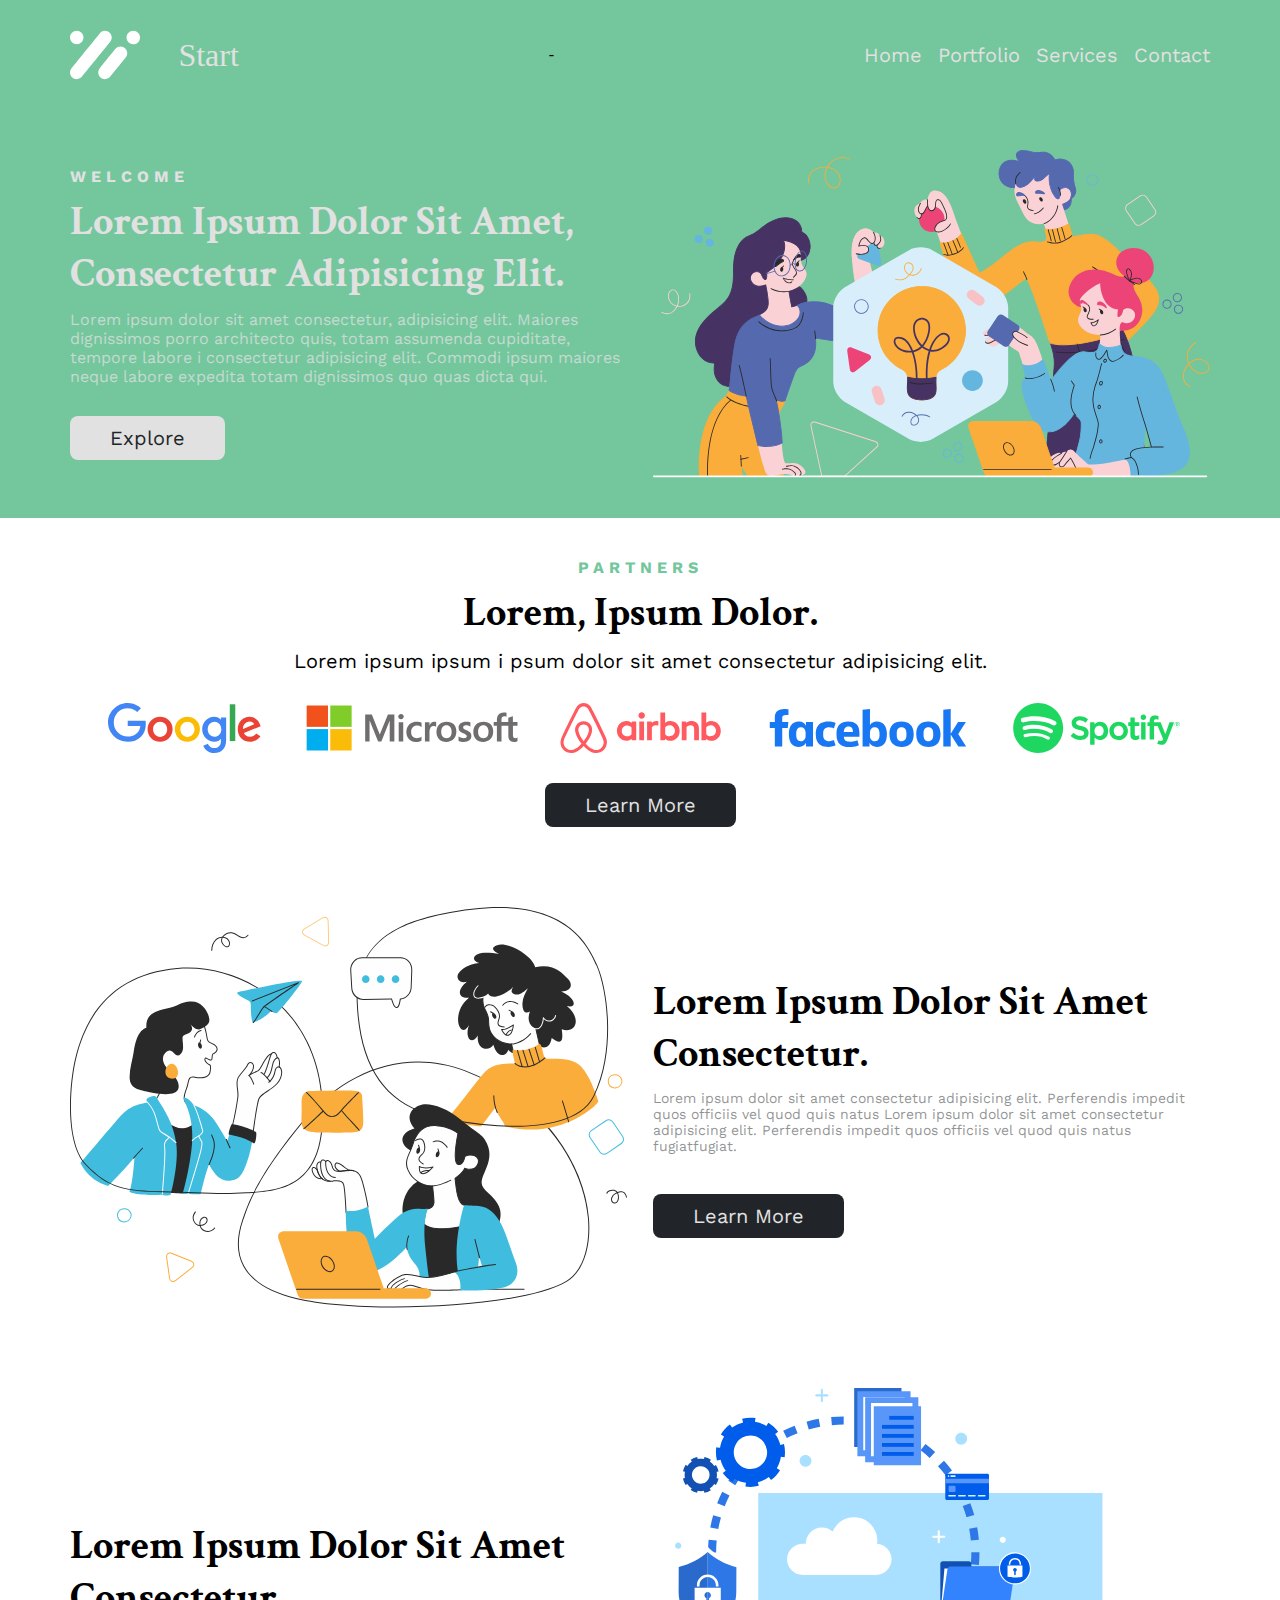
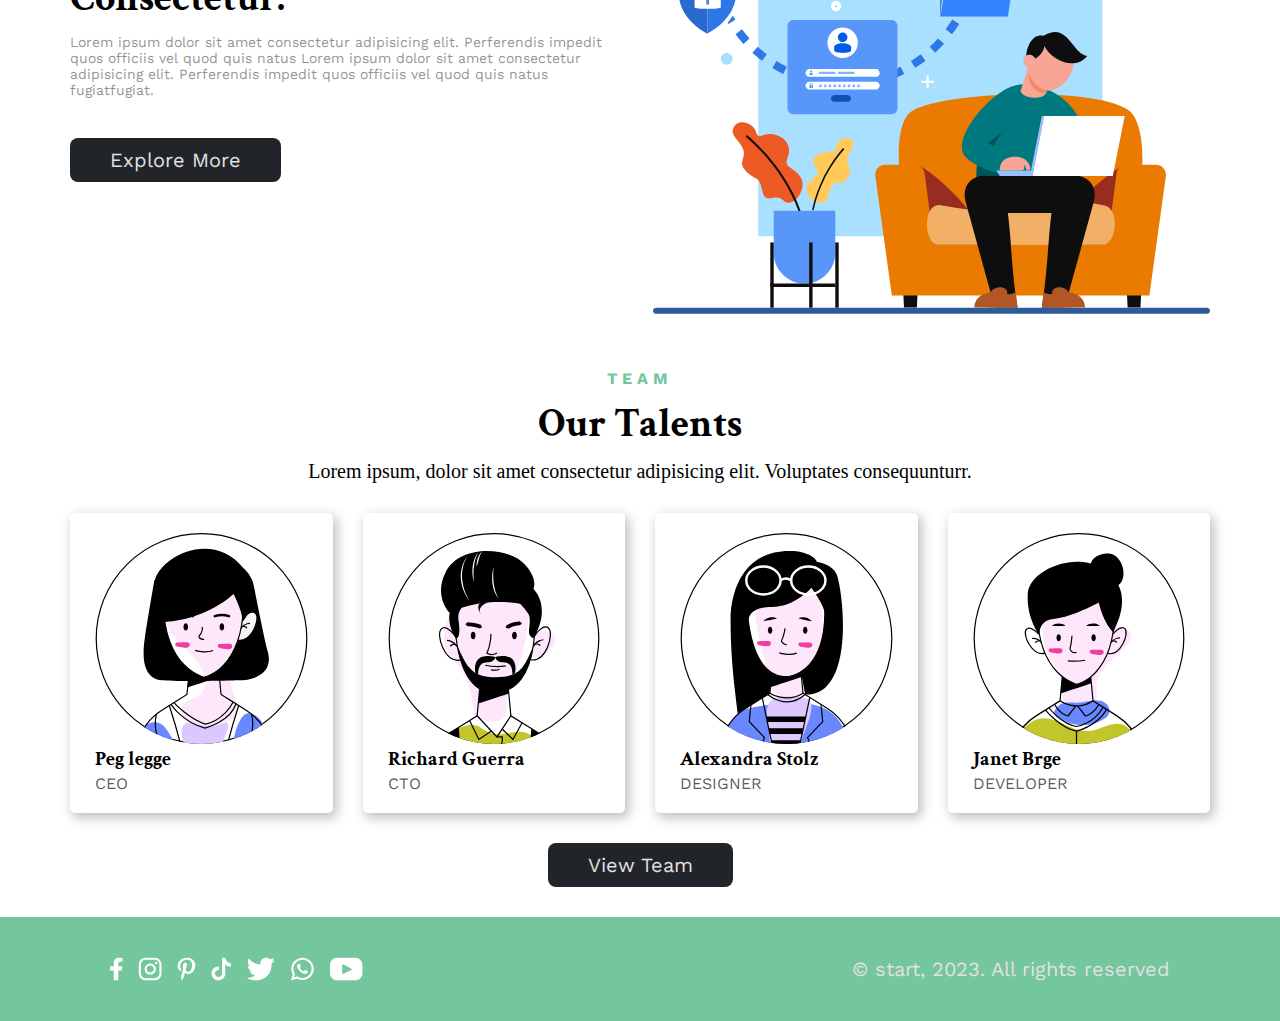
<file: index.html>
<!DOCTYPE html>
<html lang="en">
  <head>
    <meta charset="UTF-8" />
    <meta name="viewport" content="width=device-width, initial-scale=1.0" />
    <link rel="icon" href="src/images//Logo/LogoDark.svg" />
    <link rel="stylesheet" href="src/styles/designsystem.css" />
    <link rel="stylesheet" href="src/styles/index.css" />
    <title>home</title>
  </head>
  <body>
    <div class="hero">
      <div class="navbar container">
        <div class="navbar__logo">
          <img
            src="src/images/Logo/LogoWhite.svg"
            class="navbar__logo--image"
            alt=""
          />
          <div class="navbar__logo--text">Start</div>
        </div>
        -
        <div class="navbar__menu hidden">
          <a href="index.html" class="navbar__menu--1">Home</a>
          <a href="portfolio.html" class="navbar__menu--2">Portfolio</a>
          <a href="services.html" class="navbar__menu--3">Services</a>
          <a href="contact.html" class="navbar__menu--4">Contact</a>
        </div>

        <div class="navbar__icons">
          <i class="bi bi-list"></i>
          <i class="bi bi-x-lg hide"></i>
        </div>
      </div>
      <div class="sectionOne grid container">
        <div class="sectionOne__left flex">
          <div class="sectionOne__left--label label text-white">Welcome</div>
          <div class="sectionOne__left--title commontitle text-white">
            Lorem ipsum dolor sit amet, consectetur adipisicing elit.
          </div>
          <div class="sectionOne__left--text">
            Lorem ipsum dolor sit amet consectetur, adipisicing elit. Maiores
            dignissimos porro architecto quis, totam assumenda cupiditate,
            tempore labore i consectetur adipisicing elit. Commodi ipsum maiores
            neque labore expedita totam dignissimos quo quas dicta qui.
          </div>
          <button class="sectionOne__left--btn white-btn">Explore</button>
        </div>
        <img
          src="./src/images/Home/image-1.svg"
          alt=""
          class="sectionOne__right responsive-image"
        />
      </div>
    </div>

    <div class="sectionTwo container">
      <div class="sectionTwo__content text-center flex">
        <div class="sectionTwo__content--label label text-green">Partners</div>
        <div class="sectionTwo__content--title commontitle">
          Lorem, ipsum dolor.
        </div>
        <div class="sectionTwo__content--text">
          Lorem ipsum ipsum i psum dolor sit amet consectetur adipisicing elit.
        </div>
      </div>
      <div class="sectionTwo__logo">
        <img
          src="src/images/Companies/Google.svg"
          alt=""
          class="sectionTwo__logo--1 responsive-image"
        />
        <img
          src="src/images/Companies/Microsoft.svg"
          alt=""
          class="sectionTwo__logo--2 responsive-image"
        />
        <img
          src="src/images/Companies/Airbnb.svg"
          alt=""
          class="sectionTwo__logo--3 responsive-image"
        />
        <img
          src="src/images/Companies/Facebook.svg"
          alt=""
          class="sectionTwo__logo--4 responsive-image"
        />
        <img
          src="src/images/Companies/Spotify.svg"
          alt=""
          class="sectionTwo__logo--5 responsive-image"
        />
      </div>
      <button class="sectionTwo__btn dark-btn">Learn More</button>
    </div>

    <div class="sectionThree container grid">
      <img
        src="./src/images/Home/image-2.svg"
        alt=""
        class="sectionThree__left responsive-image"
      />
      <div class="sectionThree__right flex">
        <div class="sectionThree__right--title commontitle">
          Lorem ipsum dolor sit amet consectetur.
        </div>
        <div class="sectionThree__right--text">
          Lorem ipsum dolor sit amet consectetur adipisicing elit. Perferendis
          impedit quos officiis vel quod quis natus Lorem ipsum dolor sit amet
          consectetur adipisicing elit. Perferendis impedit quos officiis vel
          quod quis natus fugiatfugiat.
        </div>
        <button class="sectionThree__right--btn dark-btn">Learn More</button>
      </div>
    </div>

    <div class="sectionFour container grid">
      <div class="sectionFour__left flex">
        <div class="sectionFour__left--title commontitle">
          Lorem ipsum dolor sit amet consectetur.
        </div>
        <div class="sectionFour__left--text">
          Lorem ipsum dolor sit amet consectetur adipisicing elit. Perferendis
          impedit quos officiis vel quod quis natus Lorem ipsum dolor sit amet
          consectetur adipisicing elit. Perferendis impedit quos officiis vel
          quod quis natus fugiatfugiat.
        </div>
        <button class="sectionFour__left--btn dark-btn">Explore More</button>
      </div>
      <img
        src="./src/images/Home/image-3.svg"
        alt=""
        class="sectionFour__right responsive-image"
      />
    </div>

    <div class="sectionFive container">
      <div class="sectionFive__content text-center flex">
        <div class="sectionFive__content--label label text-green">team</div>
        <div class="sectionFive__content--title commontitle">Our Talents</div>
        <div class="sectionFive__content--text">
          Lorem ipsum, dolor sit amet consectetur adipisicing elit. Voluptates
          consequunturr.
        </div>
      </div>
      <div class="sectionFive__cards">
        <div class="sectionFive__cards--1">
          <img
            src="src/images/team/Peg_Legge.svg"
            alt=""
            class="responsive-image"
          />
          <div class="name">Peg legge</div>
          <div class="position">CEO</div>
        </div>
        <div class="sectionFive__cards--2">
          <img
            src="src/images/team/Richard.svg"
            alt=""
            class="responsive-image"
          />
          <div class="name">Richard Guerra</div>
          <div class="position">CTO</div>
        </div>
        <div class="sectionFive__cards--3">
          <img
            src="src/images/team/Alexandra.svg"
            alt=""
            class="responsive-image"
          />
          <div class="name">Alexandra Stolz</div>
          <div class="position">Designer</div>
        </div>
        <div class="sectionFive__cards--4">
          <img
            src="src/images/team/Janet.svg"
            alt=""
            class="responsive-image"
          />
          <div class="name">Janet Brge</div>
          <div class="position">Developer</div>
        </div>
      </div>
      <button class="sectionFive__btn dark-btn">View Team</button>
    </div>

    <div class="footerWrapper">
      <div class="footerLinks container">
        <div class="footerLinks__socials">
          <img src="src/images/socials/facebook.svg" alt="" />
          <img src="src/images/socials/instagram.svg" alt="" />
          <img src="src/images/socials/pinterest.svg" alt="" />
          <img src="src/images/socials/tiktok.svg" alt="" />
          <img src="src/images/socials/twitter.svg" alt="" />
          <img src="src/images/socials/whatsapp.svg" alt="" />
          <img src="src/images/socials/youtube.svg" alt="" />
        </div>
        <div class="footerLinks__copyrights text-white text-center">
          © start, 2023. All rights reserved
        </div>
      </div>
    </div>
  </body>
  <script src="src/main.js"></script>
</html>
</file>
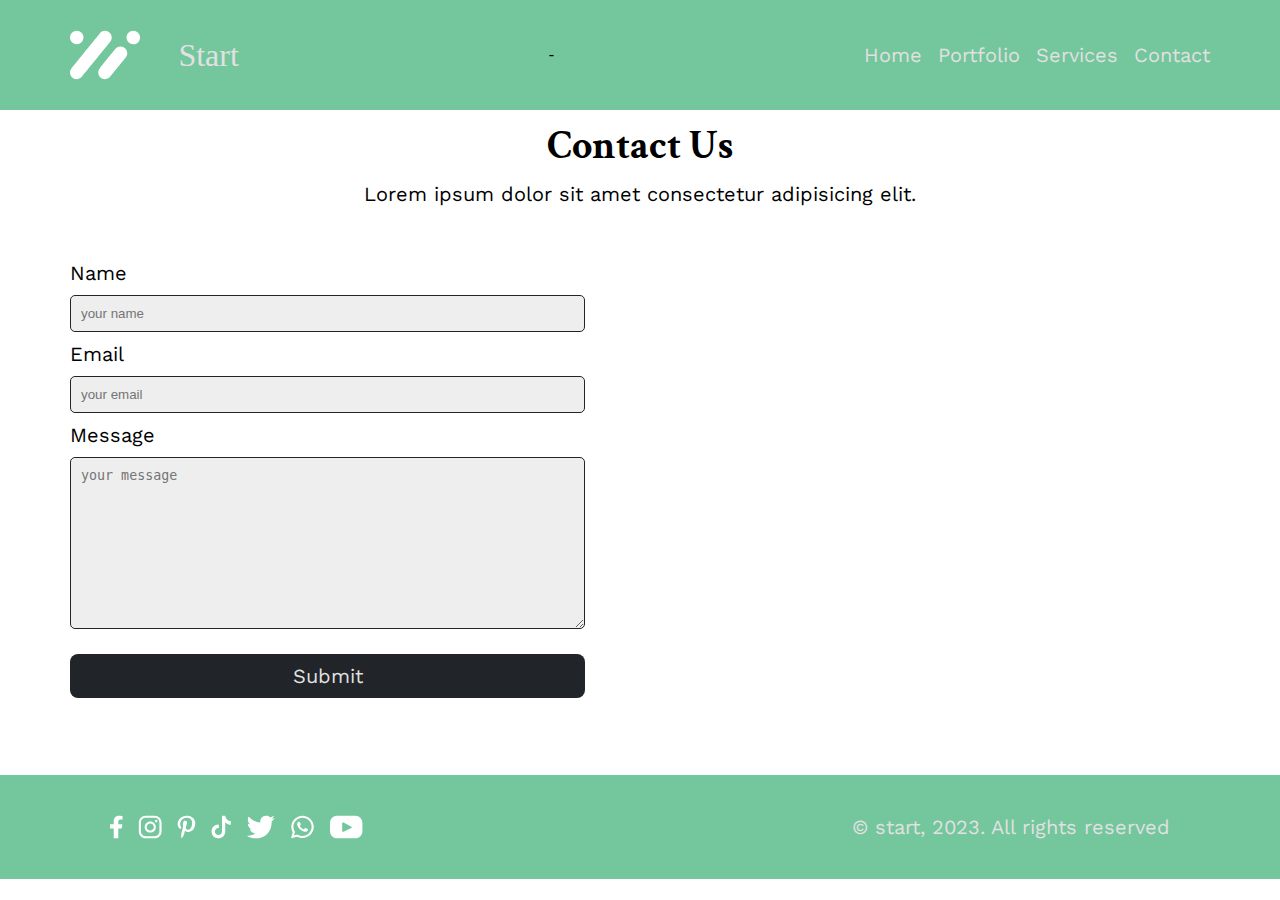
<file: contact.html>
<!DOCTYPE html>
<html lang="en">
  <head>
    <meta charset="UTF-8" />
    <meta name="viewport" content="width=device-width, initial-scale=1.0" />
    <link rel="stylesheet" href="src/styles/designsystem.css" />
    <link rel="stylesheet" href="src/styles/contact.css" />

    <title>contact</title>
  </head>
  <body>
    <div class="hero">
      <div class="navbar container">
        <div class="navbar__logo">
          <img
            src="src/images/Logo/LogoWhite.svg"
            class="navbar__logo--image"
            alt=""
          />
          <div class="navbar__logo--text">Start</div>
        </div>
        -
        <div class="navbar__menu hidden">
          <a href="index.html" class="navbar__menu--1">Home</a>
          <a href="portfolio.html" class="navbar__menu--2">Portfolio</a>
          <a href="services.html" class="navbar__menu--3">Services</a>
          <a href="contact.html" class="navbar__menu--4">Contact</a>
        </div>

        <div class="navbar__icons">
          <i class="bi bi-list"></i>
          <i class="bi bi-x-lg hide"></i>
        </div>
      </div>
    </div>
    <div class="sectionOne container">
      <div class="sectionOne__content text-center flex">
        <div class="sectionOne__content--title commontitle">Contact Us</div>
        <div class="sectionOne__content--text">
          Lorem ipsum dolor sit amet consectetur adipisicing elit.
        </div>
      </div>
      <div class="sectionOne__contact">
        <div class="sectionOne__contact--form">
          <form class="form-1">
            <label for="name">Name</label>
            <input type="text" placeholder="your name" id="name" />
            <label for="email">Email</label>
            <input type="email" placeholder="your email" id=""email />
            <label for="message">Message</label>
            <textarea name="message" id="message" placeholder="your message" cols="30" rows="10"></textarea>
            <button type="submit" class=" sectionOne__btn dark-btn">Submit</button>
          </form>
        </div>
        <div class="sectionOne__contact--map">
              <iframe
            src="https://www.google.com/maps/embed?pb=!1m18!1m12!1m3!1d3502.5619074180336!2d77.22693477458745!3d28.61291668497287!2m3!1f0!2f0!3f0!3m2!1i1024!2i768!4f13.1!3m3!1m2!1s0x390ce2daa9eb4d0b%3A0x717971125923e5d!2sIndia%20Gate!5e0!3m2!1sen!2sin!4v1700818705520!5m2!1sen!2sin"
            width="600"
            height="450"
            style="border: 0"
            allowfullscreen=""
            loading="lazy"
            referrerpolicy="no-referrer-when-downgrade"
          ></iframe>
        </div>
      </div>
    </div>
    <div class="footerWrapper">
      <div class="footerLinks container">
        <div class="footerLinks__socials">
          <img src="src/images/socials/facebook.svg" alt="" />
          <img src="src/images/socials/instagram.svg" alt="" />
          <img src="src/images/socials/pinterest.svg" alt="" />
          <img src="src/images/socials/tiktok.svg" alt="" />
          <img src="src/images/socials/twitter.svg" alt="" />
          <img src="src/images/socials/whatsapp.svg" alt="" />
          <img src="src/images/socials/youtube.svg" alt="" />
        </div>
        <div class="footerLinks__copyrights text-white text-center">
          © start, 2023. All rights reserved
        </div>
      </div>
    </div>
  </body>
  <script src="src/main.js"></script>
</html>
</file>
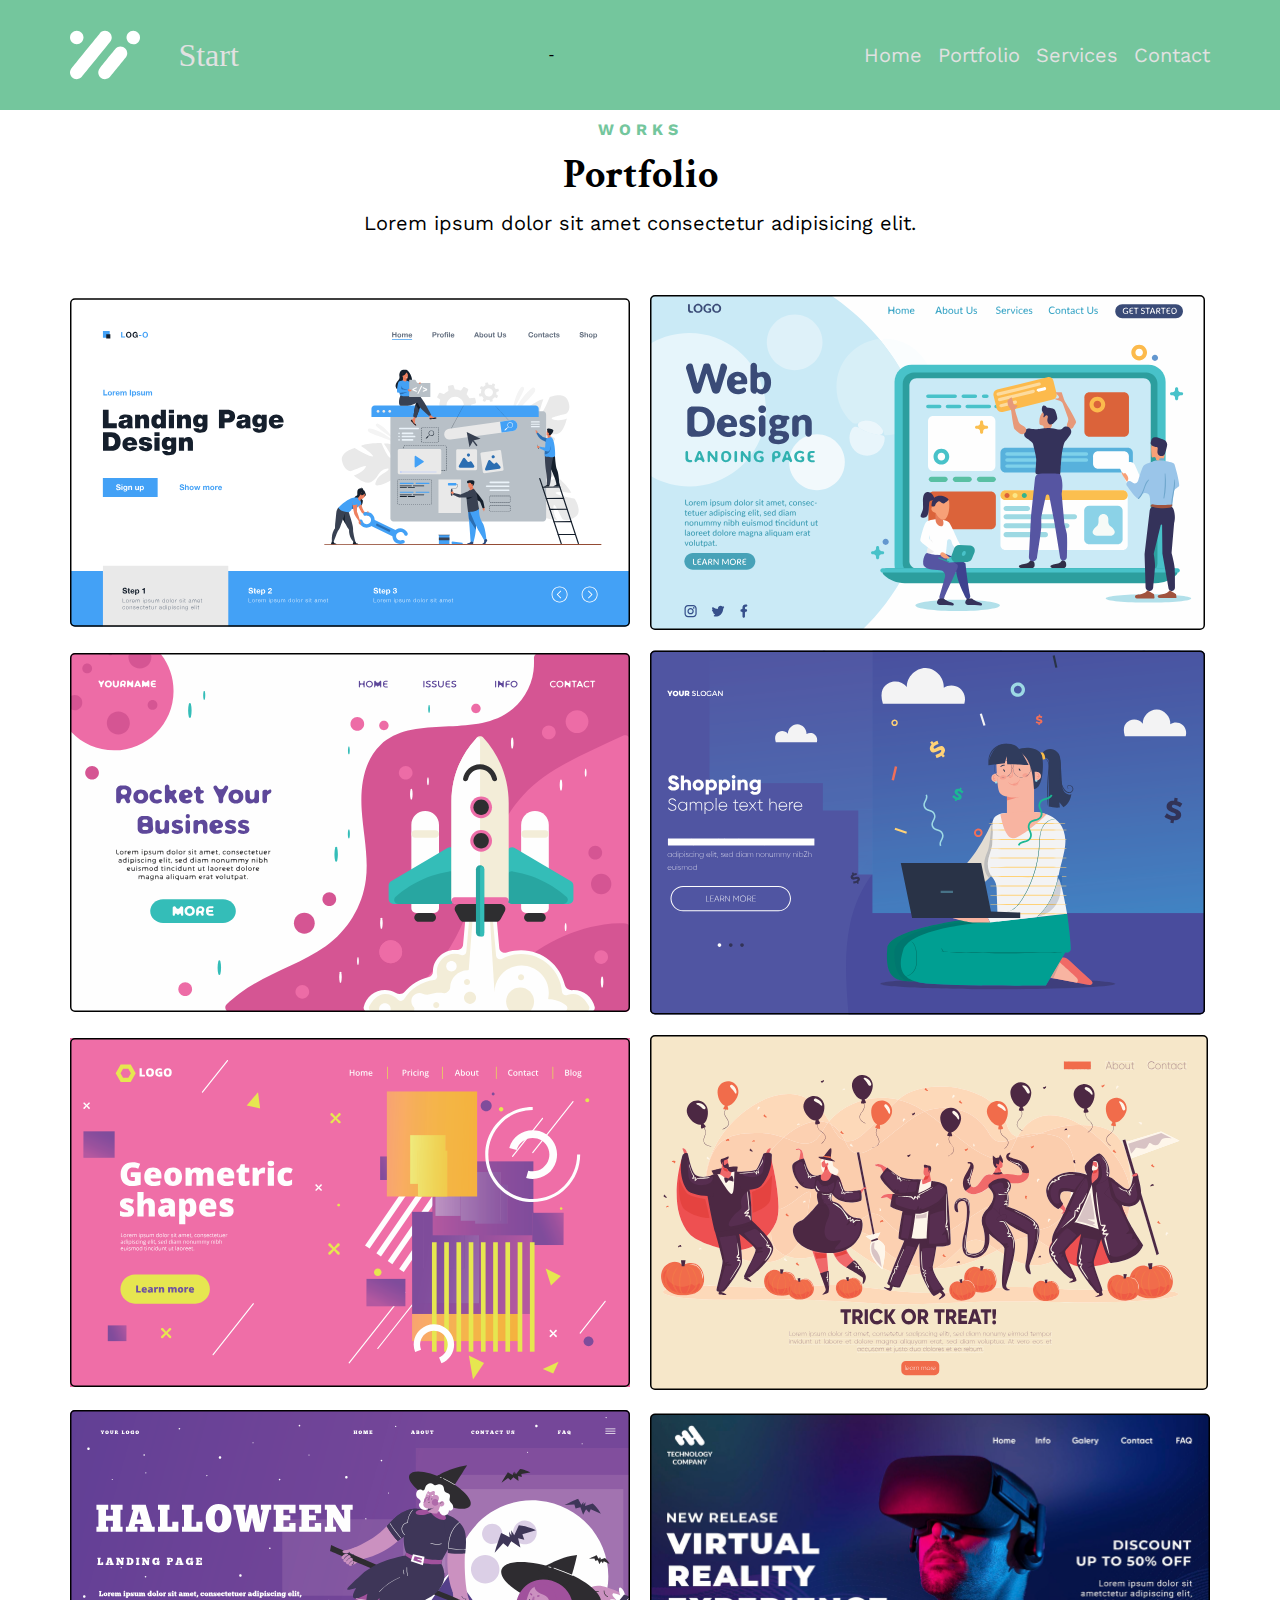
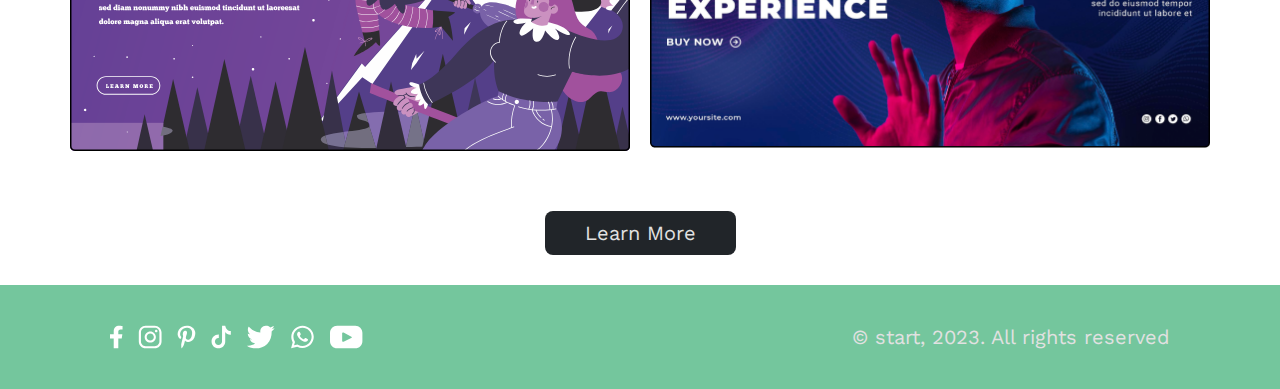
<file: portfolio.html>
<!DOCTYPE html>
<html lang="en">
  <head>
    <meta charset="UTF-8" />
    <meta name="viewport" content="width=device-width, initial-scale=1.0" />
    <link rel="stylesheet" href="src/styles/designsystem.css" />
    <link rel="stylesheet" href="src/styles/protfolio.css" />

    <title>portfolio</title>
  </head>
  <body>
    <div class="hero">  
      <div class="navbar container">
        <div class="navbar__logo">
          <img
            src="src/images/Logo/LogoWhite.svg"
            class="navbar__logo--image"
            alt=""
          />
          <div class="navbar__logo--text">Start</div>
        </div>
        -
        <div class="navbar__menu hidden">
          <a href="index.html" class="navbar__menu--1">Home</a>
          <a href="portfolio.html" class="navbar__menu--2">Portfolio</a>
          <a href="services.html" class="navbar__menu--3">Services</a>
          <a href="contact.html" class="navbar__menu--4">Contact</a>
        </div>

        <div class="navbar__icons">
          <i class="bi bi-list"></i>
          <i class="bi bi-x-lg hide"></i>
        </div>
      </div>
    </div>
      <div class="sectionOne container">
        <div class="sectionOne__content text-center flex">
          <div class="sectionOne__content--label text-green label">Works</div>
          <div class="sectionOne__content--title commontitle">Portfolio</div>
          <div class="sectionOne__content--text">
            Lorem ipsum dolor sit amet consectetur adipisicing elit.
          </div>
        </div>
        <div class="sectionOne__images grid ">  
         <img src="./src/images//Portfolio/sample-1.svg" alt="" class="responsive-image">
         <img src="./src/images//Portfolio/sample-2.svg" alt="" class="responsive-image">
         <img src="./src/images//Portfolio/sample-3.svg" alt="" class="responsive-image">
         <img src="./src/images//Portfolio/sample-4.svg" alt="" class="responsive-image">
         <img src="./src/images//Portfolio/sample-5.svg" alt="" class="responsive-image">
         <img src="./src/images//Portfolio/sample-6.svg" alt="" class="responsive-image">
         <img src="./src/images//Portfolio/sample-7.svg" alt="" class="responsive-image">
         <img src="./src/images//Portfolio/sample-8.png" alt="" class="responsive-image">        
        </div>
        <button class="sectionOne__btn dark-btn">Learn More</button>
      </div>
      <div class="footerWrapper">
        <div class="footerLinks container">
          <div class="footerLinks__socials">
            <img src="src/images/socials/facebook.svg" alt="" />
            <img src="src/images/socials/instagram.svg" alt="" />
            <img src="src/images/socials/pinterest.svg" alt="" />
            <img src="src/images/socials/tiktok.svg" alt="" />
            <img src="src/images/socials/twitter.svg" alt="" />
            <img src="src/images/socials/whatsapp.svg" alt="" />
            <img src="src/images/socials/youtube.svg" alt="" />
          </div>
          <div class="footerLinks__copyrights text-white text-center">
            © start, 2023. All rights reserved
          </div>
        </div>
      </div>
  </body>
  <script src="src/main.js"></script>
</html>
</file>
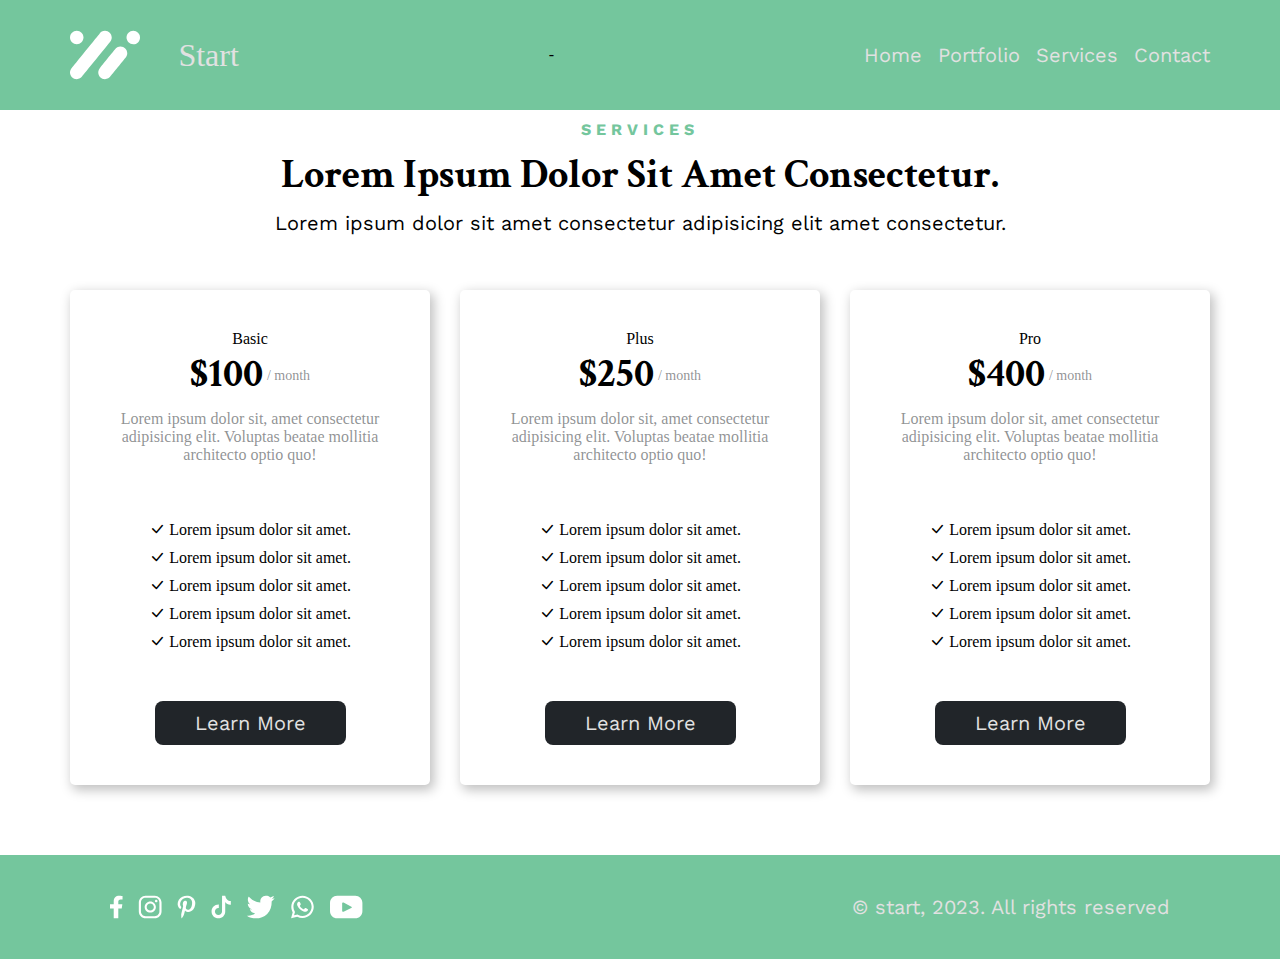
<file: services.html>
<!DOCTYPE html>
<html lang="en">
  <head>
    <meta charset="UTF-8" />
    <meta name="viewport" content="width=device-width, initial-scale=1.0" />
    <link rel="stylesheet" href="src/styles/designsystem.css" />
    <link rel="stylesheet" href="src/styles/services.css" />

    <title>sevices</title>
  </head>
  <body>
    <div class="hero">
      <div class="navbar container">
        <div class="navbar__logo">
          <img
            src="src/images/Logo/LogoWhite.svg"
            class="navbar__logo--image"
            alt=""
          />
          <div class="navbar__logo--text">Start</div>
        </div>
        -
        <div class="navbar__menu hidden">
          <a href="index.html" class="navbar__menu--1">Home</a>
          <a href="portfolio.html" class="navbar__menu--2">Portfolio</a>
          <a href="services.html" class="navbar__menu--3">Services</a>
          <a href="contact.html" class="navbar__menu--4">Contact</a>
        </div>

        <div class="navbar__icons">
          <i class="bi bi-list"></i>
          <i class="bi bi-x-lg hide"></i>
        </div>
      </div>
    </div>
    <div class="sectionOne container">
      <div class="sectionOne__content text-center flex">
        <div class="sectionOne__content--label text-green label">services</div>
        <div class="sectionOne__content--title commontitle">
          Lorem ipsum dolor sit amet consectetur.
        </div>
        <div class="sectionOne__content--text">
          Lorem ipsum dolor sit amet consectetur adipisicing elit amet
          consectetur.
        </div>
      </div>
      <div class="cards text-center">
        <div class="cards__1">
          <div class="cardContent">
            <div class="price">
              <div class="price__title">Basic</div>
              <div class="price__rate ">
                <span class="commontitle">$100</span> <sup class="time">/ month</sup>
              </div>
            </div>
            <div class="cardContent__text">
              Lorem ipsum dolor sit, amet consectetur adipisicing elit. Voluptas
              beatae mollitia architecto optio quo!
            </div>
          </div>
          <div class="cardList">  
          <div class="list">
            <i class="bi bi-check-lg"></i>
            <span>Lorem ipsum dolor sit amet.</span>
          </div>
          <div class="list">
            <i class="bi bi-check-lg"></i>
            <span>Lorem ipsum dolor sit amet.</span>
          </div>
          <div class="list">
            <i class="bi bi-check-lg"></i>
            <span>Lorem ipsum dolor sit amet.</span>
          </div>
          <div class="list">
            <i class="bi bi-check-lg"></i>
            <span>Lorem ipsum dolor sit amet.</span>
          </div>
          <div class="list">
            <i class="bi bi-check-lg"></i>
            <span>Lorem ipsum dolor sit amet.</span>
          </div>
        </div>
          <button class="sectionOne__btn dark-btn">Learn More</button>
        </div>
        <div class="cards__2">
            <div class="cardContent">
              <div class="price">
                <div class="price__title ">Plus</div>
                <div class="price__rate">
              <span class="commontitle">$250</span> <sup class="time">/ month</sup>
                </div>
              </div>
              <div class="cardContent__text">
                Lorem ipsum dolor sit, amet consectetur adipisicing elit. Voluptas
                beatae mollitia architecto optio quo!
              </div>
            </div>
            <div class="cardList">
              <div class="list">
                <i class="bi bi-check-lg"></i>
                <span>Lorem ipsum dolor sit amet.</span>
              </div>
              <div class="list">
                <i class="bi bi-check-lg"></i>
                <span>Lorem ipsum dolor sit amet.</span>
              </div>
              <div class="list">
                <i class="bi bi-check-lg"></i>
                <span>Lorem ipsum dolor sit amet.</span>
              </div>
              <div class="list">
                <i class="bi bi-check-lg"></i>
                <span>Lorem ipsum dolor sit amet.</span>
              </div>
              <div class="list">
                <i class="bi bi-check-lg"></i>
                <span>Lorem ipsum dolor sit amet.</span>
              </div>
            </div>
            <button class="sectionOne__btn dark-btn">Learn More</button>
          </div>
          <div class="cards__3">
            <div class="cardContent">
              <div class="price">
                <div class="price__title">Pro</div>
                <div class="price__rate ">
                    <span class="commontitle">$400</span> <sup class="time">/ month</sup>
                </div>
              </div>
              <div class="cardContent__text">
                Lorem ipsum dolor sit, amet consectetur adipisicing elit. Voluptas
                beatae mollitia architecto optio quo!
              </div>
            </div>
            <div class="cardList">
              <div class="list">
                <i class="bi bi-check-lg"></i>
                <span>Lorem ipsum dolor sit amet.</span>
              </div>
              <div class="list">
                <i class="bi bi-check-lg"></i>
                <span>Lorem ipsum dolor sit amet.</span>
              </div>
              <div class="list">
                <i class="bi bi-check-lg"></i>
                <span>Lorem ipsum dolor sit amet.</span>
              </div>
              <div class="list">
                <i class="bi bi-check-lg"></i>
                <span>Lorem ipsum dolor sit amet.</span>
              </div>
              <div class="list">
                <i class="bi bi-check-lg"></i>
                <span>Lorem ipsum dolor sit amet.</span>
              </div>
            </div>
            <button class="sectionOne__btn dark-btn">Learn More</button>
          </div>
      </div>
    </div>
    <div class="footerWrapper">
      <div class="footerLinks container">
        <div class="footerLinks__socials">
          <img src="src/images/socials/facebook.svg" alt="" />
          <img src="src/images/socials/instagram.svg" alt="" />
          <img src="src/images/socials/pinterest.svg" alt="" />
          <img src="src/images/socials/tiktok.svg" alt="" />
          <img src="src/images/socials/twitter.svg" alt="" />
          <img src="src/images/socials/whatsapp.svg" alt="" />
          <img src="src/images/socials/youtube.svg" alt="" />
        </div>
        <div class="footerLinks__copyrights text-white text-center">
          © start, 2023. All rights reserved
        </div>
      </div>
    </div>
  </body>
  <script src="src/main.js"></script>
</html>
</file>
<file: src/styles/designsystem.css>
/* @import url('https://fonts.googleapis.com/css2?family=Crimson+Text:wght@400;600;700&family=Work+Sans:wght@100;200;300;400;500;600;700;800;900&display=swap'); */
@import url("https://fonts.googleapis.com/css2?family=Crimson+Text:wght@400;600;700&family=Work+Sans:wght@100;200;300;400;500;600;700;800;900&display=swap");
@import url("https://cdn.jsdelivr.net/npm/bootstrap-icons@1.11.1/font/bootstrap-icons.css");

:root {
    --h1:40px;
    --h2: 32px;
    --h3: 28px;
    --h4: 24px;
    --h5: 20px;
    --h6: 16px;

    --sub: 20px;

    --label: 16px;
    --ls: 5px;

    --body:14px;    

    --font-1: 'Crimson Text', serif ;
    --font-2: 'Work Sans', sans-serif;

    --color-dark-100 : rgba(33, 37, 41, 1);
    --color-dark-75 : rgba(33, 37, 41, 0.75);
    --color-dark-50 : rgba(33, 37, 41, 0.5);
    --color-dark-25 : rgba(33, 37, 41, 0.25);

    --color-white-100: rgba(225,225,225,1);
    --color-white-75: rgba(225,225,225,0.75);
    --color-white-50: rgba(225,225,225,0.5);
    --color-white-25: rgba(225,225,225,0.25);


    --color-green-100: rgba(116,198,157,1);
    --color-green-75: rgba(116,198,157,0.75);
    --color-green-50: rgba(116,198,157,0.5);
    --color-green-25: rgba(116,198,157,0.25);

    --shadow-1 : 3px 4px 12px 1px rgba(0,0,0,0.25)

}

/**
* ! this is how we write in red color
**/
/**
* ? this is how we write in blue  color
**/


/**
* ! removing defalt styles of the browser
**/
*{
    margin: 0;
    padding: 0;
    box-sizing: border-box;
}
/**
* ! styles rules for common buttons
**/
.dark-btn ,.white-btn{
color: var(--color-dark-100);
background-color: var(--color-white-100);
cursor: pointer;
font-size: var(--h5);
font-family: var(--font-2);
border: none;
border-radius: 8px;
padding: 10px 40px;
}

.dark-btn{
 color: var(--color-white-100);
background-color: var(--color-dark-100);
}

/**
* ! styles rules for text colors
**/
.text-white{
    color: var(--color-white-100);
}

.text-dark{
    color: var(--color-dark-100);
}

.text-green{
    color: var(--color-green-100);
}

/**
* ! styles rules for labels
**/
.label{
    font-family: var(--font-2);
    font-size: var(--label);
    letter-spacing:  var(--ls);
    text-transform: uppercase;
    font-weight: 700;
}
/**
* ! styles rules for images
**/
.responsive-image {
    max-width: 100%;
    height: auto;
  }
/**
* ! styles rules for section
**/
.grid{
    display: grid;
    grid-template-columns:repeat(2, 1fr);
    align-items: center;
    padding: 40px 0px;
    gap:25px;
}
.flex{
    display: flex;
    flex-direction: column;
    gap: 10px;
}

.commontitle{
    text-transform: capitalize;
    font-size: var(--h1);
    font-family: var(--font-1);
    font-weight: bold;
}

/**
* ! styles rules for container Hero
**/
.hero{
    background-color: var(--color-green-100);
}

/**
* ! styles rules for navbar and its famly
**/
.navbar{
    display: flex;
    flex-direction: row;
    justify-content: space-between;
    align-items:center;
    padding: 30px 0;
}

/**
* ! styles rules for navbar logo
**/
.navbar__logo{
display: flex;
flex-direction: row;
align-items: center;
gap:3vw;
}

.navbar__logo--text{
    font-size: var(--h2);
    font-family: var(--font2);
    font-weight: 500;
    color: var(--color-white-100)
}

.navbar__menu{
    display: flex;
    flex-direction: row;
    gap:16px;
    font-family: var(--font-2);
    font-size: var(--h5);
}

[class ^="navbar__menu--"]{
color: var(--color-white-100);
text-decoration: none;
}
.navbar__icons{
    display: none;
}
.navbar__icons i{
    font-size: var(--h2);
    color: var(--color-white-100);
    cursor: pointer;  
}
/**
* ! styles rules for common 
**/
.text-center{
    text-align: center;
}
.container {
    max-width: 1140px;
    margin: auto;
  }

/**
  *! rule for footer
  */
  .footerWrapper{
    background-color: var(--color-green-100);
  
  }
  .footerLinks{
    display: flex;
    justify-content: space-between;
    padding: 40px;
    
  }
  [class ^="footerLinks__"]{
    display:flex ;
    gap:15px;
  }
  .footerLinks__copyrights{
  font-size: var(--sub);
  font-family: var(--font-2);
  }



/**
* !  Media query  
**/
@media (max-width: 1200px) {
    .container {
      max-width: 970px;
    } 
}
@media (max-width: 1024px) {
    .container {
      max-width: 740px;
    } 
    .commontitle{
        font-size: var(--h4);
      }
}   

@media (max-width: 768px) {
    .container {
      max-width: 500px;
    }
    
    .grid{
        grid-template-columns: repeat(1,1fr);
        gap:50px;
        }
    .navbar__menu{
    /* display: none; */
    z-index: 1;
    position: absolute;
    left:0;
    top:15vh;
    background-color: var(--color-green-100);
    height: 100vh;
    width:100%;
    display: flex;
    flex-direction:column;
    justify-content: center;
    align-items: center;
    gap:40px;
    }
    .navbar__menu--1{
        margin-top: -200px;
    }
   .navbar__icons{  
    display: block;     
   }    
   .hide {
    display: none;
  }
   .hidden{
    z-index: -1;
    opacity: 0%;
   }
   
 .footerLinks{
    flex-direction: column;
    align-items: center;
    gap:20px;
    }
}
@media (max-width: 568px){
    .container{
        max-width: 90%;
     }     
}
</file>
<file: src/styles/index.css>
/**
*! rule for sesectionOne 
*/

.sectionOne__left--text{
    font-family: var(--font-2); 
    font-size: var(----body); 
    color: var(--color-white-75)
}
.sectionOne__left--btn{
    align-self: start;
        margin-top: 20px;
}
/**
*! rule for sesectionTwo
*/
.sectionTwo {
    padding: 40px 0;
    display: grid;
    gap: 30px;
  }
    .sectionTwo__logo {
    display: grid;
    grid-template-columns: repeat(5, 1fr);

  }
  
  .sectionTwo__logo img {
    /* border: 2px solid red; */
    justify-self: center;
    align-self: center;
  }
  
  .sectionTwo__content--text {
    font-size: var(--sub);
    font-family: var(--font-2);
  }
  .sectionTwo__btn{
    justify-self: center;
  }
  
  /**
*! rule for sesectionThree
*/
  .sectionThree__right--text{
    color: var(--color-dark-50);
    font-size: var(--body);
    font-family: var(--font-2);
  }

  .sectionThree__right--btn{
  align-self: start;
  margin-top:30px
  }
  
  /**
*! rule for sesectionFour
*/

.sectionFour__left--text{
    color: var(--color-dark-50);
    font-size: var(--body);
    font-family: var(--font-2);
}
.sectionFour__left--btn{
    align-self: start;
    margin-top:30px;
}

 /**
*! rule for sesectionFive
*/
.sectionFive{
    display: grid;
    gap: 30px;
    margin-top: 15px;
    margin-bottom: 30px;
}
.sectionFive__content--text{
    font-size: var(--sub);
    font-family: var(--font--2);
}
.sectionFive__cards{
   display: grid;
   grid-template-columns: repeat(4, 1fr);
   gap:30px;
}
[class ^="sectionFive__cards--"]{
    display: flex;
    flex-direction: column;
    gap:15px;
    border-radius: 5px;
    box-shadow:  var(--shadow-1);
    padding: 20px 25px;
    gap:2px
}

[class ^="sectionFive__cards--"] .name{
font-family: var(--font-1);
font-size: var(--h5);
font-weight: bold;
}

[class ^="sectionFive__cards--"] .position{
    font-family: var(--font-2);
    color: var(--color-dark-75);
   text-transform: uppercase;  
}
.sectionFive__btn{
    justify-self: center;
}
 /**

  /**
*! rule for media query
*/


@media (max-width:1200px){
  .sectionTwo__logo {

    grid-template-columns: repeat(3, 1fr);
    gap: 40px;

  }
}

@media (max-width: 768px) {
  .sectionOne__right{
    order:0;
  }
  .sectionOne__left{
    order:1
  }
  
  .sectionFour__right{
    order:0;
  }
  .sectionFour__left{
    order:1
  }
  .sectionFive__cards{
    grid-template-columns: repeat(2, 1fr);
 }
}

@media (max-width:568px){
  .sectionTwo__logo {
        grid-template-columns: repeat(1, 1fr);
      }
  .sectionFive__cards{
    display: grid;
    grid-template-columns: repeat(1, 1fr);
    gap:10px;
 }
}
</file>
<file: src/styles/contact.css>
/**
*! rule for sesectionOne
**/
.sectionOne{
    display: grid;
    gap: 20px;
    margin-top: 10px;
    margin-bottom: 30px;
    }
.sectionOne__content--text {
    font-size: var(--sub);
    font-family: var(--font-2);
  }
.sectionOne__contact{
    display: grid;
    grid-template-columns: repeat(2,1fr);
    margin-top:35px;
    margin-bottom:30px;
    column-gap:25px;
   
}
.form-1{
    display: flex;
    flex-direction: column;
    height:450px;
  
}
label {
    font-family: var(--font-2);
    font-size: var(--sub);
  }
  input,
  textarea{
    padding:10px;
    margin:10px 0px;
    background-color: #eeeeee;
    border:1.5px solid #212523;
    border-radius:5px;
  }
  textarea{
margin-bottom: 25px;
  }
  .sectionOne__btn{
    justify-self: center;
  }

/**
*! rule for media query
**/
@media (max-width: 1024px){
    .sectionOne__contact{
        grid-template-columns: repeat(1,.80fr);
 justify-content: center;
    }
    .sectionOne__contact--map{
     order:0;
    }
    .sectionOne__contact--form{
        order:1;
    }
}
@media (max-width: 768px) {
    
    iframe{
        width:500px;
    }
}    
  
  @media (max-width: 568px) {
    .sectionOne__contact{
        grid-template-columns: repeat(1,1fr);
        justify-content: center;
    }
    iframe{
        width:480px;
    }
      }
</file>
<file: src/styles/protfolio.css>
/**
*! rule for sesectionOne
**/
.sectionOne{
    display: grid;
    gap: 20px;
    margin-top: 10px;
    margin-bottom: 30px;
    }
.sectionOne__content--text {
    font-size: var(--sub);
    font-family: var(--font-2);
  }
  .sectionOne__images {
    gap: 20px;
  }
  .sectionOne__btn{
    justify-self: center;
  }
/**
*! rule for media query
**/
@media (max-width: 568px) {
    .sectionOne__images {
      grid-template-columns: repeat(1, 1fr);
    }
  }
</file>
<file: src/styles/services.css>
/**
*! rule for sesectionOne
**/
.sectionOne{
    display: grid;
    gap: 20px;
    margin-top: 10px;
    margin-bottom: 30px;
    }
.sectionOne__content--text {
    font-size: var(--sub);
    font-family: var(--font-2);
  }
  .cards{
    display: grid;
    grid-template-columns: repeat(3,1fr);
    gap:30px;
    margin-top:35px;
    margin-bottom:40px
  }
  [class ^="cards__"]{
     gap:15px;
    border-radius: 5px;
    box-shadow:  var(--shadow-1);
    padding: 40px 30px;
    gap:2px
}
.cardContent{
    display: flex;
    flex-direction: column;
    justify-content: center;
    align-items: center;
    gap:10px;
    margin-bottom: 52px;;
}

  .sectionOne__btn{
    justify-self: center;
  }
.time{
  font-size: var(--body) ;
  color: var(--color-dark-50);
}
.cardContent__text{
color:var(--color-dark-50);
  }
  .cardList{
    margin-bottom: 45px;
}
.list{
  padding: 5px 0px;
}
.bi-check-lg{
  color: var(--color-green-70);
}
/**
*! rule for media query
**/
@media (max-width: 768px) {
.cards{
  grid-template-columns: repeat(1,0.75fr);
    justify-content: center;
}    
  }
  @media (max-width: 568px) {
    .cards{
      grid-template-columns: repeat(1,1fr);
    }    
      }
</file>
